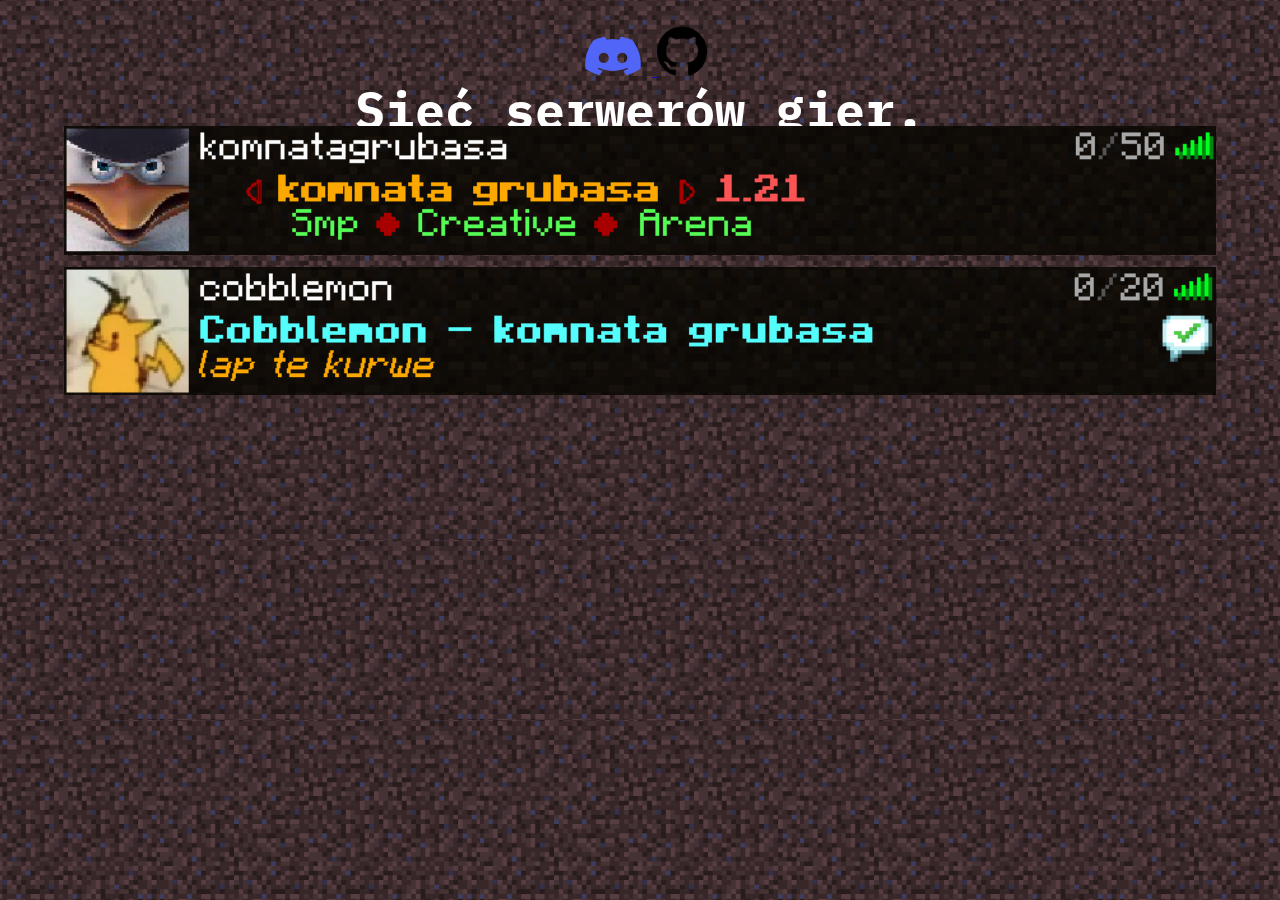
<file: index.html>
<!DOCTYPE html>
<html lang="en">
<head>
    <meta charset="UTF-8">
    <meta name="viewport" content="width=device-width, initial-scale=1.0">
    <link rel="stylesheet" href="css/style.css">
    <title>Serwery</title>
    <link rel="preconnect" href="https://fonts.googleapis.com">
    <link rel="preconnect" href="https://fonts.gstatic.com" crossorigin>
    <link href="https://fonts.googleapis.com/css2?family=IBM+Plex+Mono:ital,wght@0,100;0,200;0,300;0,400;0,500;0,600;0,700;1,100;1,200;1,300;1,400;1,500;1,600;1,700&display=swap" rel="stylesheet">
</head>
<body>

    <header class="header">
        <a href="http://discord.gg/Rg7pMCXPFU" target="_blank" class="dc">
            <img src="png/Discord-Logo.png" alt="" height="40px" width="80px">
        </a>
        <a href="https://github.com/zdridox" target="_blank" class="github">
            <img src="png/github-logo.png" alt="" height="50px" width="50px">
        </a>
    </header>

    <nav class="navbar">
        <h1>Sieć serwerów gier.</h1>
    </nav>
    
    <main>
        <div class="servers">
            <a href="komnatagrubasa">
                <img src="png/komnatagrubasa.png" alt="" class="server1">
            </a>
            <a href="cobblemon">
                <img src="png/cobblemon.png" alt="" class="server2">
            </a>
        </div>
    </main>
</body>
</html>
</file>
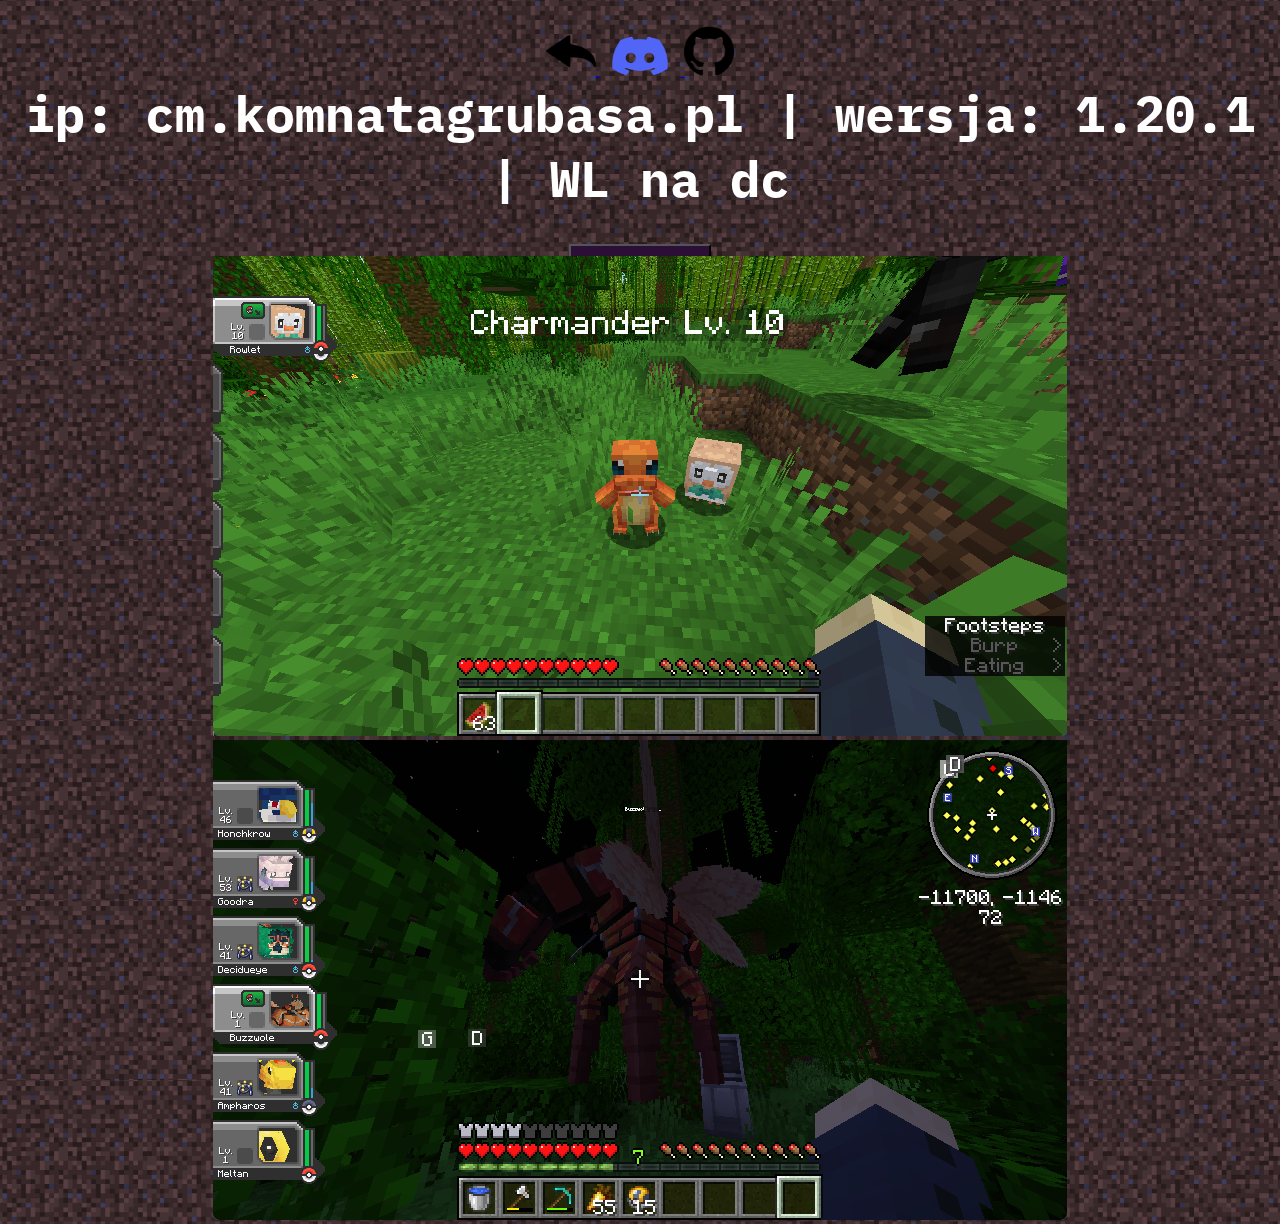
<file: cobblemon.html>
<!DOCTYPE html>
<html lang="en">
<head>
    <meta charset="UTF-8">
    <meta name="viewport" content="width=device-width, initial-scale=1.0">
    <link rel="stylesheet" href="css/servers.css">
    <title>Cobblemon</title>   
    <link rel="preconnect" href="https://fonts.googleapis.com">
    <link rel="preconnect" href="https://fonts.gstatic.com" crossorigin>
    <link href="https://fonts.googleapis.com/css2?family=IBM+Plex+Mono:ital,wght@0,100;0,200;0,300;0,400;0,500;0,600;0,700;1,100;1,200;1,300;1,400;1,500;1,600;1,700&display=swap" rel="stylesheet">
</head>
<body>
    <header class="header">
        <a href="index" class="backarrow">
            <img src="png/arrow.png" alt="" height="50px" width="50px">
        </a>
        <a href="http://discord.gg/Rg7pMCXPFU" target="_blank" class="dc">
            <img src="png/Discord-Logo.png" alt="" height="40px" width="80px">
        </a>
        <a href="https://github.com/zdridox" target="_blank" class="github">
            <img src="png/github-logo.png" alt="" height="50px" width="50px">
        </a>
    </header>
    
    <nav class="nav">
    <div class="info">
        <h1>ip: cm.komnatagrubasa.pl |  wersja: 1.20.1 | WL na dc</h3>
        <a href="https://drive.google.com/file/d/1GYqNWC6xJcUIolVUldaUjWLFIJD1842Z/view?usp=sharing" target="_blank">
            <button class="button1">Modpack</button>
        </a>
    </div>
    </nav>

    <main class="main">
        <img src="png/javaw_wGbcLpzazy.png" alt="" class="img">
        <img src="png/javaw_2yJRwIb6GM.png" alt="" class="img">
    </main>


</body>
</html>
</file>
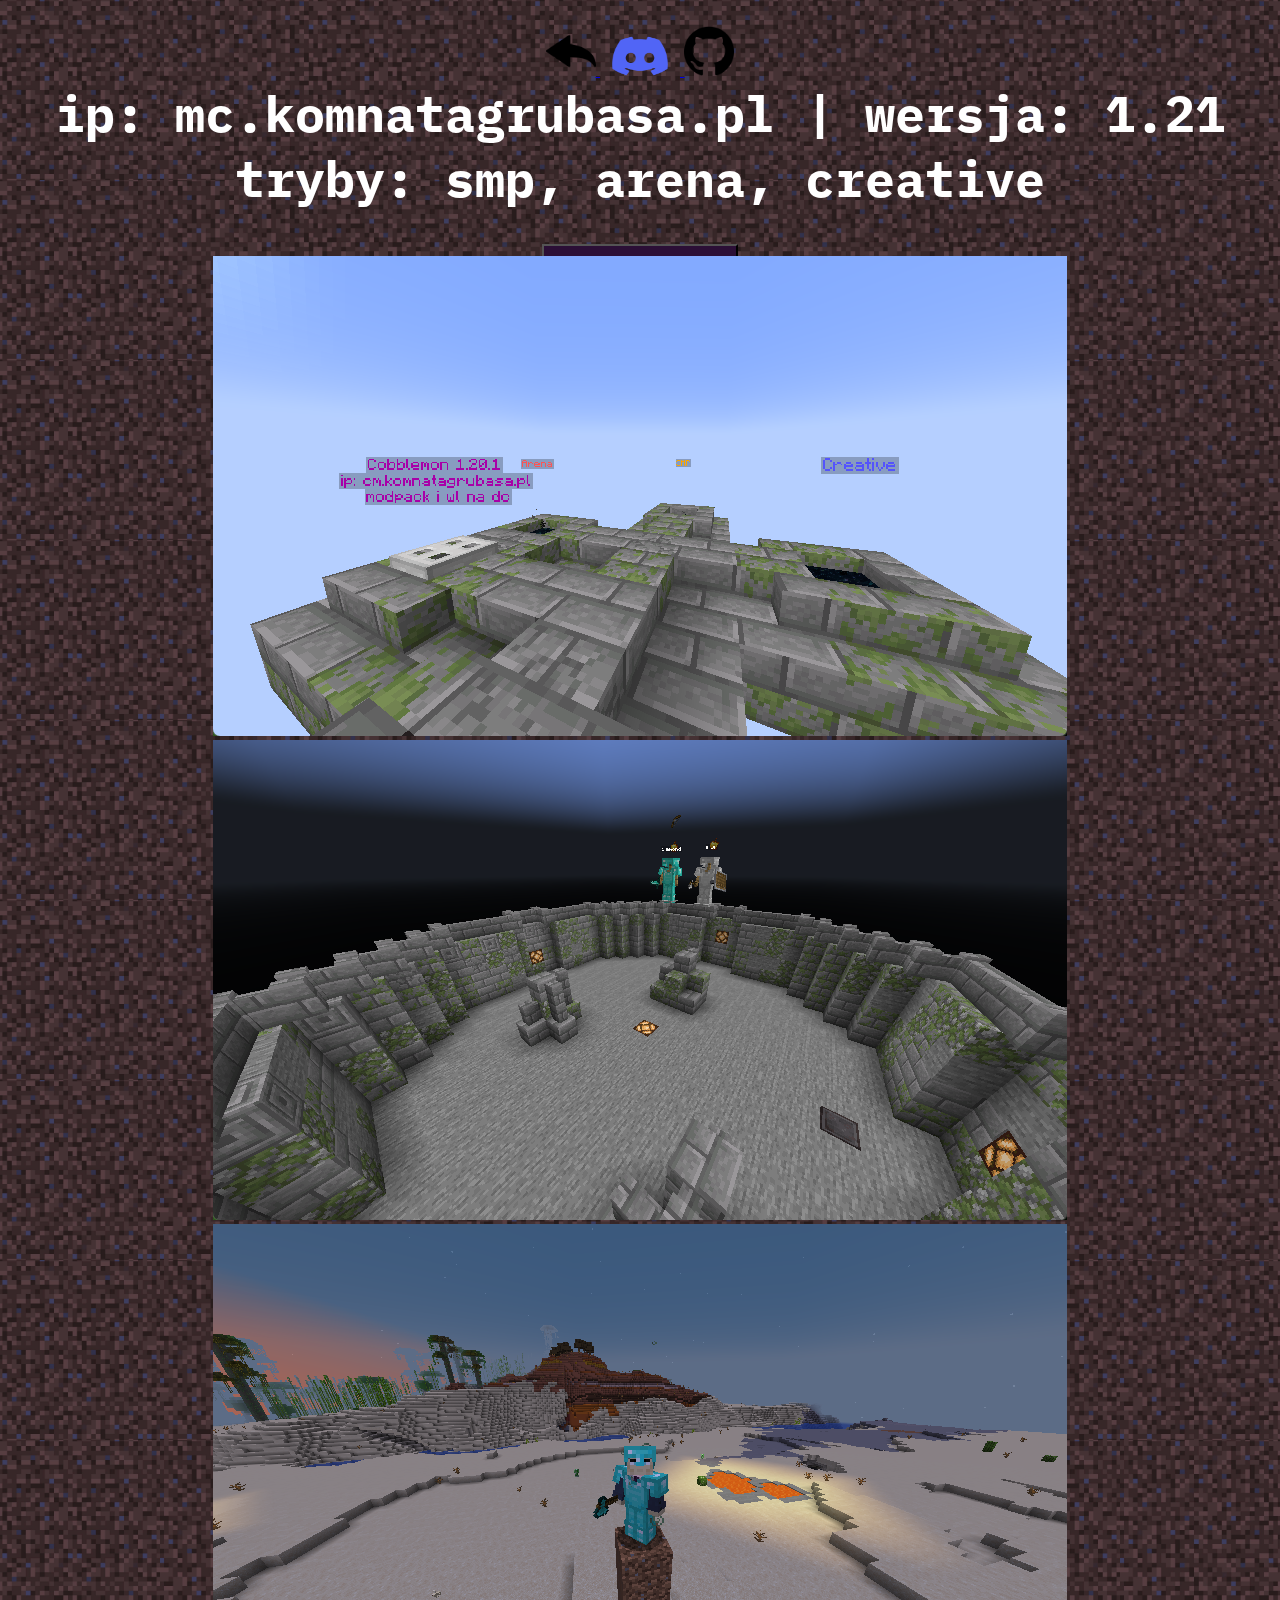
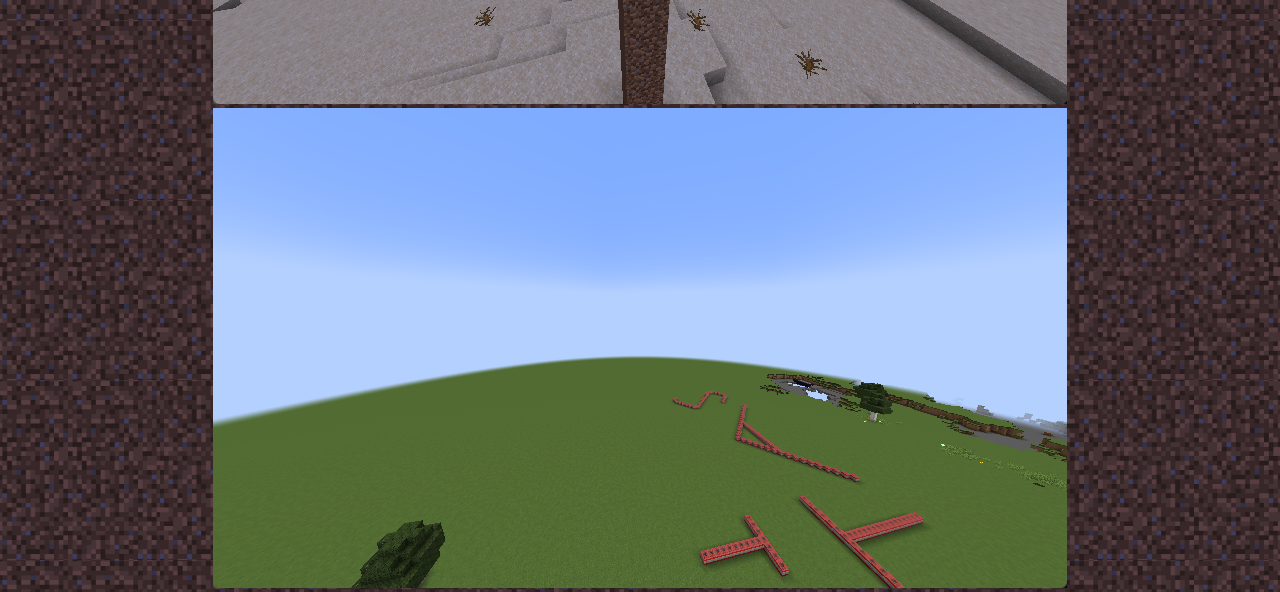
<file: komnatagrubasa.html>
<!DOCTYPE html>
<html lang="en">
<head>
    <meta charset="UTF-8">
    <meta name="viewport" content="width=device-width, initial-scale=1.0">
    <link rel="stylesheet" href="css/servers.css">
    <title>KomnataGrubasa</title>   
    <link rel="preconnect" href="https://fonts.googleapis.com">
    <link rel="preconnect" href="https://fonts.gstatic.com" crossorigin>
    <link href="https://fonts.googleapis.com/css2?family=IBM+Plex+Mono:ital,wght@0,100;0,200;0,300;0,400;0,500;0,600;0,700;1,100;1,200;1,300;1,400;1,500;1,600;1,700&display=swap" rel="stylesheet">
</head>
<body>
    <header class="header">
        <a href="index" class="backarrow">
            <img src="png/arrow.png" alt="" height="50px" width="50px">
        </a>
        <a href="http://discord.gg/Rg7pMCXPFU" target="_blank" class="dc">
            <img src="png/Discord-Logo.png" alt="" height="40px" width="80px">
        </a>
        <a href="https://github.com/zdridox" target="_blank" class="github">
            <img src="png/github-logo.png" alt="" height="50px" width="50px">
        </a>
    </header>
    
    <nav class="nav">
    <div class="info">
        <h1>ip: mc.komnatagrubasa.pl |  wersja: 1.21 </br> tryby: smp, arena, creative</h1>
            <a href="https://dynmapsmp.komnatagrubasa.pl" target="_blank">
                <button class="button1">DynMap SMP</button>
            </a>
    </div>
    </nav>

    <main class="main">
        <img src="png/javaw_i1vRgU4q8v.png" alt="" class="img">
        <img src="png/javaw_ia0LgGawbv.png" alt="" class="img">
        <img src="png/javaw_T8NzuLDxiS.png" alt="" class="img">
        <img src="png/javaw_D5AYM26DkX.png" alt="" class="img">
    </main>


</body>
</html>
</file>
<file: css/style.css>
.server1 , .server2 {
    padding-top: 1%;
    display: flex;
    width: 90%;
    padding-left: 5%;
    transition: transform 0.2s ease, width 0.2s ease;
}

.server1:hover , .server2:hover {
    transform: translateY(-5%);
    width: 91%;
}

body
{
margin: 0;
padding: 0;
font-family: sans-serif;
background-image: url('dirt.jpg'); 
background-repeat: repeat; 
background-position: center;
background-size: 25%;
height: 100vh;
overflow: hidden;
}

@media (max-width: 900px) {
      body {
        background-size: 50%;
      }
      .servers {
        padding-top: 2%;
    }
    }

    @media (max-width: 450px) {
      body {
        background-size: 75%;
      }
      .servers {
        padding-top: 5%;
    }
    }

.header {
    text-align: center;
    width: 100%;
    height: 2%;
    padding-top: 2%;
}

.navbar {
    width: 100%;
    height: 4%;
    text-align: center;
    font-size: 25px;
    font-family: "IBM Plex Mono", monospace;
    font-weight: 200;
    font-style: normal;
    color: rgb(255, 255, 255);
}
</file>
<file: css/servers.css>
body
{
margin: 0;
padding: 0;
font-family: sans-serif;
background-image: url('dirt.jpg'); 
background-repeat: repeat; 
background-position: center;
background-size: 25%;
height: 100vh;
}

.header {
    text-align: center;
    width: 100%;
    height: 1%;
    padding-top: 2%;
}

.nav {
    text-align: center;
    width: 100%;
    height: 1%;
    padding-top: 1%;
}

.info {
    width: 100%;
    font-size: 25px;  
    font-family: "IBM Plex Mono", monospace;
    font-weight: 100;
    font-style: normal;
    color: rgb(255, 255, 255);
}

.button1 {
    font-size: 25px;  
    font-family: "IBM Plex Mono", monospace;
    font-weight: 300;
    font-style: normal; 
    background-color: rgb(43, 15, 54);
    color: rgb(255, 255, 255);
    font-size: larger;
}

.main {
    padding-top:  200px;
    text-align: center;
}

@media (max-width: 900px) {
    body {
      background-size: 50%;
    }
    .info {
        font-size: 30px;
    }
    .img {
        width: 720px;
        height: 480px;
    }
  }

  @media (max-width: 450px) {
    body {
      background-size: 75%;
    }
    .info {
        font-size: 15px;
        padding-top: 6%;
    }
    .img {
        width: 360px;
        height: 240px;
    }
    .main {
        padding-top: 230px;
    }
  }

  @media (max-width: 650px) {
    .info {
        font-size: 15px;
        padding-top: 6%;
    }
    .img {
        width: 360px;
        height: 240px;
    }
    .main {
        padding-top: 200px;
    }
  }

  @media (max-width: 890px) {
    .info {
        font-size: 15px;
        padding-top: 6%;
    }
    .img {
        width: 360px;
        height: 240px;
    }
    .main {
        padding-top: 250px;
    }
  }

  @media (max-width: 220px) {
    .info {
        font-size: 15px;
        padding-top: 6%;
    }
    .img {
        width: 360px;
        height: 240px;
    }
    .main {
        padding-top: 300px;
    }
  }
</file>
